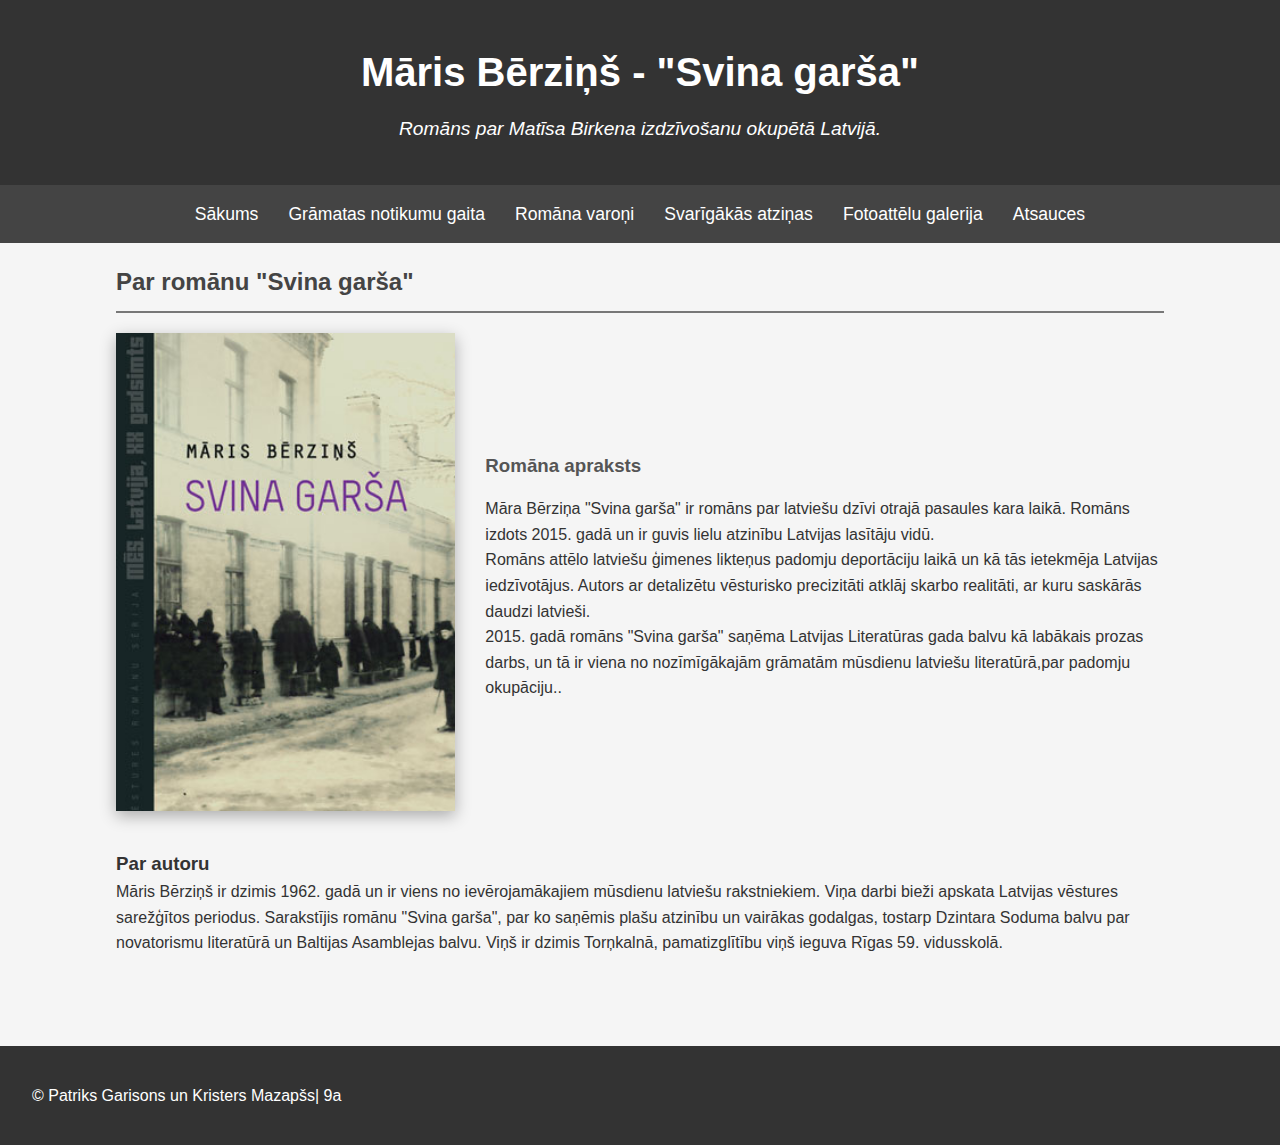
<file: index.html>
<!DOCTYPE html>
<html lang="lv">
<head>
    <meta charset="UTF-8">
    <meta name="viewport" content="width=device-width, initial-scale=1.0">
<link rel="stylesheet" href="style.css">

    <title>Māris Bērziņš - "Svina garša"</title>
</head>
<body>
    <!-- Galvene -->
    <header>
        <div class="container">
            <h1>Māris Bērziņš - "Svina garša"</h1>
            <p>Romāns par Matīsa Birkena izdzīvošanu okupētā Latvijā.</p>
        </div>
    </header>
    
    <!-- Navigācija -->
    <nav>
        <ul>
            <li><a href="index.html">Sākums</a></li>
            <li><a href="notikumu-gaita.html">Grāmatas notikumu gaita</a></li>
            <li><a href="varoni.html">Romāna varoņi</a></li>
            <li><a href="atzinas.html">Svarīgākās atziņas</a></li>
            <li><a href="galerija.html">Fotoattēlu galerija</a></li>
            <li><a href="atsauces.html">Atsauces</a></li>
        </ul>
    </nav>
    
    <!-- Galvenais saturs - Sākumlapa -->
    <main class="container" id="sakums">
        <section>
            <h2>Par romānu "Svina garša"</h2>
            <div class="book-info">
                <div class="book-cover">
                    <img src="./bildes/gramatas_vaks.jpg" alt="Grāmatas 'Svina garša' vāks">
                </div>
                <div class="book-description">
                    <h3>Romāna apraksts</h3>
                    <p>Māra Bērziņa "Svina garša" ir romāns par latviešu dzīvi otrajā pasaules kara laikā. Romāns izdots 2015. gadā un ir guvis lielu atzinību Latvijas lasītāju vidū.</p>
                    <p>Romāns attēlo latviešu ģimenes likteņus padomju deportāciju laikā un kā tās ietekmēja Latvijas iedzīvotājus. Autors ar detalizētu vēsturisko precizitāti atklāj skarbo realitāti, ar kuru saskārās daudzi latvieši.</p>
                    <p>2015. gadā romāns "Svina garša" saņēma Latvijas Literatūras gada balvu kā labākais prozas darbs, un tā ir viena no nozīmīgākajām grāmatām mūsdienu latviešu literatūrā,par padomju okupāciju..</p>
                </div>
            </div>
            <div>
                <h3>Par autoru</h3>
                <p>Māris Bērziņš ir dzimis 1962. gadā un ir viens no ievērojamākajiem mūsdienu latviešu rakstniekiem. Viņa darbi bieži apskata Latvijas vēstures sarežģītos periodus. Sarakstījis romānu "Svina garša", par ko saņēmis plašu atzinību un vairākas godalgas, tostarp Dzintara Soduma balvu par novatorismu literatūrā un Baltijas Asamblejas balvu. Viņš ir dzimis Torņkalnā, pamatizglītību viņš ieguva Rīgas 59. vidusskolā.</p>
            </div>
        </section>
    </main>
    <!-- Kājene -->
    <footer>
        <div class="container-names">
            <p>© Patriks Garisons un Kristers Mazapšs| 9a</p>
        </div>
    </footer>
    

</body>
</html>
</file>
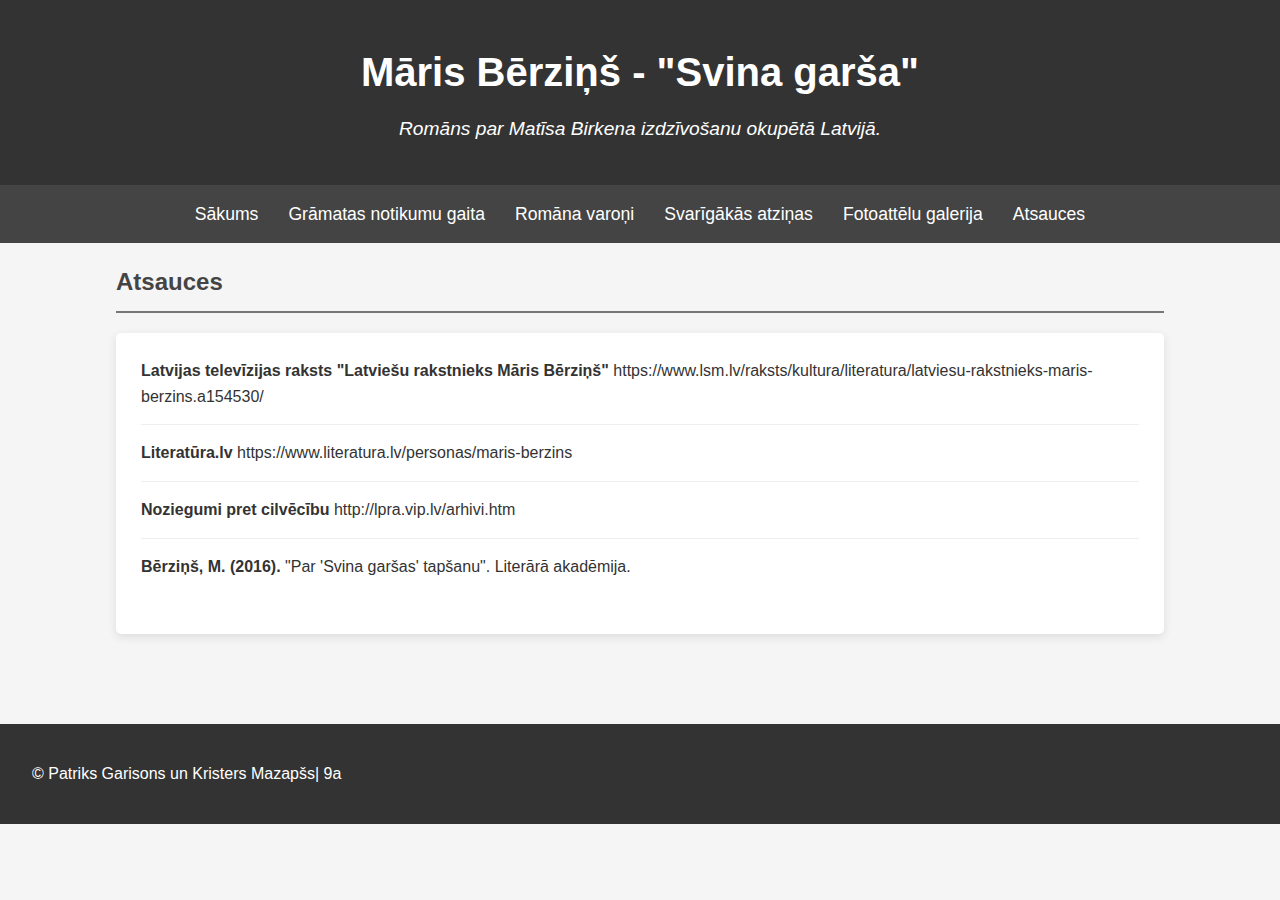
<file: atsauces.html>
<!DOCTYPE html>
<html lang="lv">

<head>
    <meta charset="UTF-8">
    <meta name="viewport" content="width=device-width, initial-scale=1.0">
    <link rel="stylesheet" href="atsauces.css">

    <title>Māris Bērziņš - "Svina garša"</title>
</head>

<body>
    <!-- Galvene -->
    <header>
        <div class="container">
            <h1>Māris Bērziņš - "Svina garša"</h1>
            <p>Romāns par Matīsa Birkena izdzīvošanu okupētā Latvijā.</p>
        </div>
    </header>

    <!-- Navigācija -->
    <nav>
        <ul>
            <li><a href="index.html">Sākums</a></li>
            <li><a href="notikumu-gaita.html">Grāmatas notikumu gaita</a></li>
            <li><a href="varoni.html">Romāna varoņi</a></li>
            <li><a href="atzinas.html">Svarīgākās atziņas</a></li>
            <li><a href="galerija.html">Fotoattēlu galerija</a></li>
            <li><a href="atsauces.html">Atsauces</a></li>
        </ul>
    </nav>
    <!-- Svarīgākās atziņas -->
<div id="atsauces">
    <div class="container">
        <section>
            <h2>Atsauces</h2>
            <div class="references">
                <ul>
                 
                   
                    <li>
                        <strong>Latvijas televīzijas raksts "Latviešu rakstnieks Māris Bērziņš"
                            </strong> https://www.lsm.lv/raksts/kultura/literatura/latviesu-rakstnieks-maris-berzins.a154530/
                    </li>
                   
                    <li>
                        <strong>Literatūra.lv </strong> https://www.literatura.lv/personas/maris-berzins
                    </li>
                    <li>
                        <strong>Noziegumi pret cilvēcību</strong> http://lpra.vip.lv/arhivi.htm
                    </li>
                    <li>
                        <strong>Bērziņš, M. (2016).</strong> "Par 'Svina garšas' tapšanu". Literārā akadēmija.
                    </li>
                </ul>
            </div>
        </section>
    </div>
</div>
    <footer>
        <div class="container-names">
            <p>© Patriks Garisons un Kristers Mazapšs| 9a</p>
        </div>
    </footer>


</body>

</html>
</file>
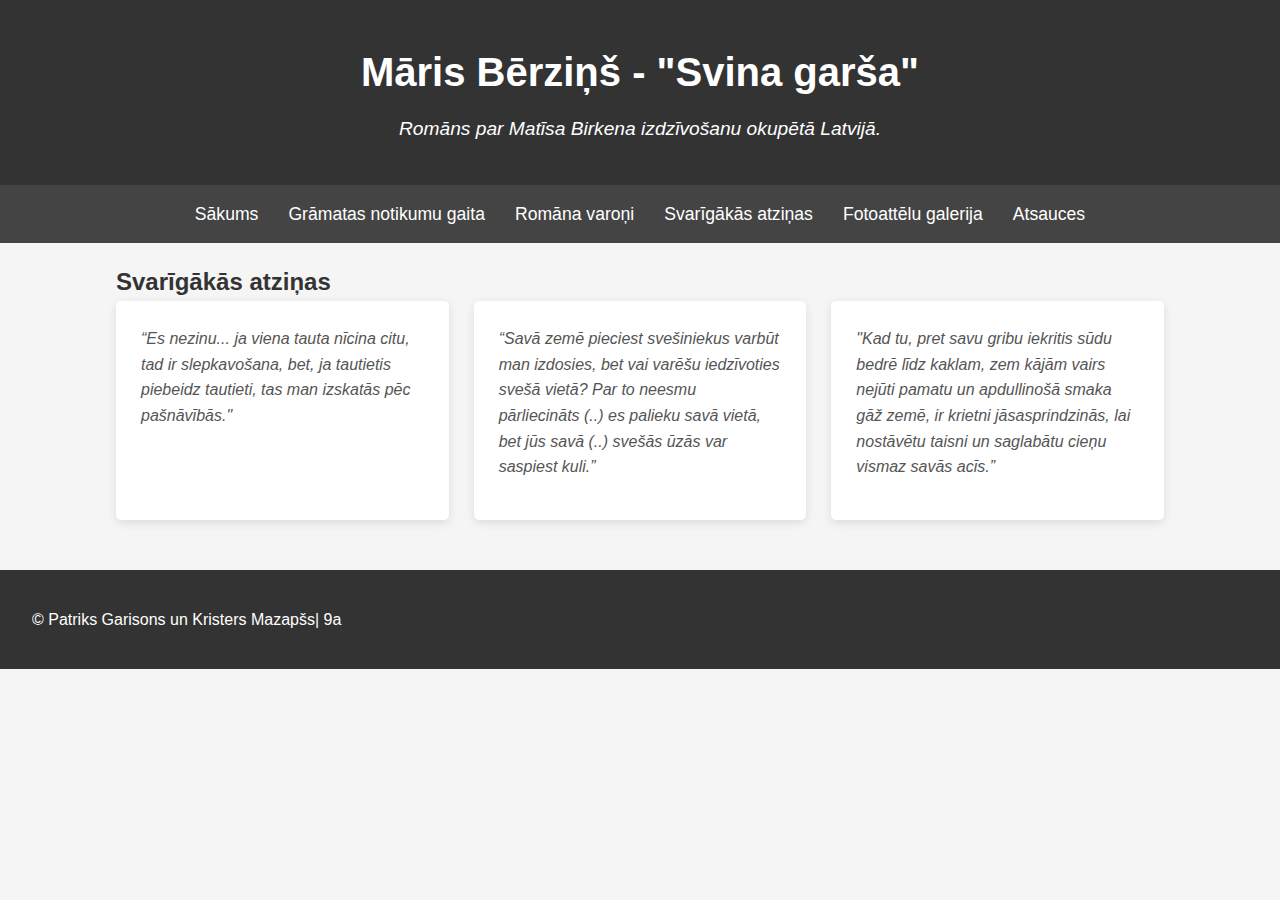
<file: atzinas.html>
<!DOCTYPE html>
<html lang="lv">

<head>
    <meta charset="UTF-8">
    <meta name="viewport" content="width=device-width, initial-scale=1.0">
    <link rel="stylesheet" href="atzinas.css">

    <title>Māris Bērziņš - "Svina garša"</title>
</head>

<body>
    <!-- Galvene -->
    <header>
        <div class="container">
            <h1>Māris Bērziņš - "Svina garša"</h1>
            <p>Romāns par Matīsa Birkena izdzīvošanu okupētā Latvijā.</p>
        </div>
    </header>

    <!-- Navigācija -->
    <nav>
        <ul>
            <li><a href="index.html">Sākums</a></li>
            <li><a href="notikumu-gaita.html">Grāmatas notikumu gaita</a></li>
            <li><a href="varoni.html">Romāna varoņi</a></li>
            <li><a href="atzinas.html">Svarīgākās atziņas</a></li>
            <li><a href="galerija.html">Fotoattēlu galerija</a></li>
            <li><a href="atsauces.html">Atsauces</a></li>
        </ul>
    </nav>
    <!-- Svarīgākās atziņas -->
    <div id="atzinas">
        <div class="container">
            <section>
                <h2>Svarīgākās atziņas</h2>
                <div class="quotes">
                    <div class="quote-card">
                        <blockquote>“Es nezinu... ja viena tauta nīcina citu, tad ir slepkavošana, bet, ja tautietis piebeidz tautieti, tas man izskatās pēc pašnāvībās."</blockquote>
                        <p class="context"> 
                        
                        </p>
                    </div>
    
                    
    
                    <div class="quote-card">
                        <blockquote>“Savā zemē pieciest svešiniekus varbūt man izdosies, bet vai varēšu iedzīvoties svešā vietā? Par to neesmu pārliecināts (..) es palieku savā vietā, bet jūs savā (..) svešās ūzās var saspiest kuli.”</blockquote>
                        <p class="context"></p>
                    </div>
    
                    
    
                    <div class="quote-card">
                        <blockquote>"Kad tu, pret savu gribu iekritis sūdu bedrē līdz kaklam, zem kājām vairs nejūti pamatu un apdullinošā smaka gāž zemē, ir krietni jāsasprindzinās, lai nostāvētu taisni un saglabātu cieņu vismaz savās acīs.”</blockquote>
                        <p class="context"></p>
                    </div>
    
                   
                </div>
            </section>
        </div>
    </div>
        <footer>
            <div class="container-names">
                <p>© Patriks Garisons un Kristers Mazapšs| 9a</p>
            </div>
        </footer>
        
        
        </body>
        
        </html>
</file>
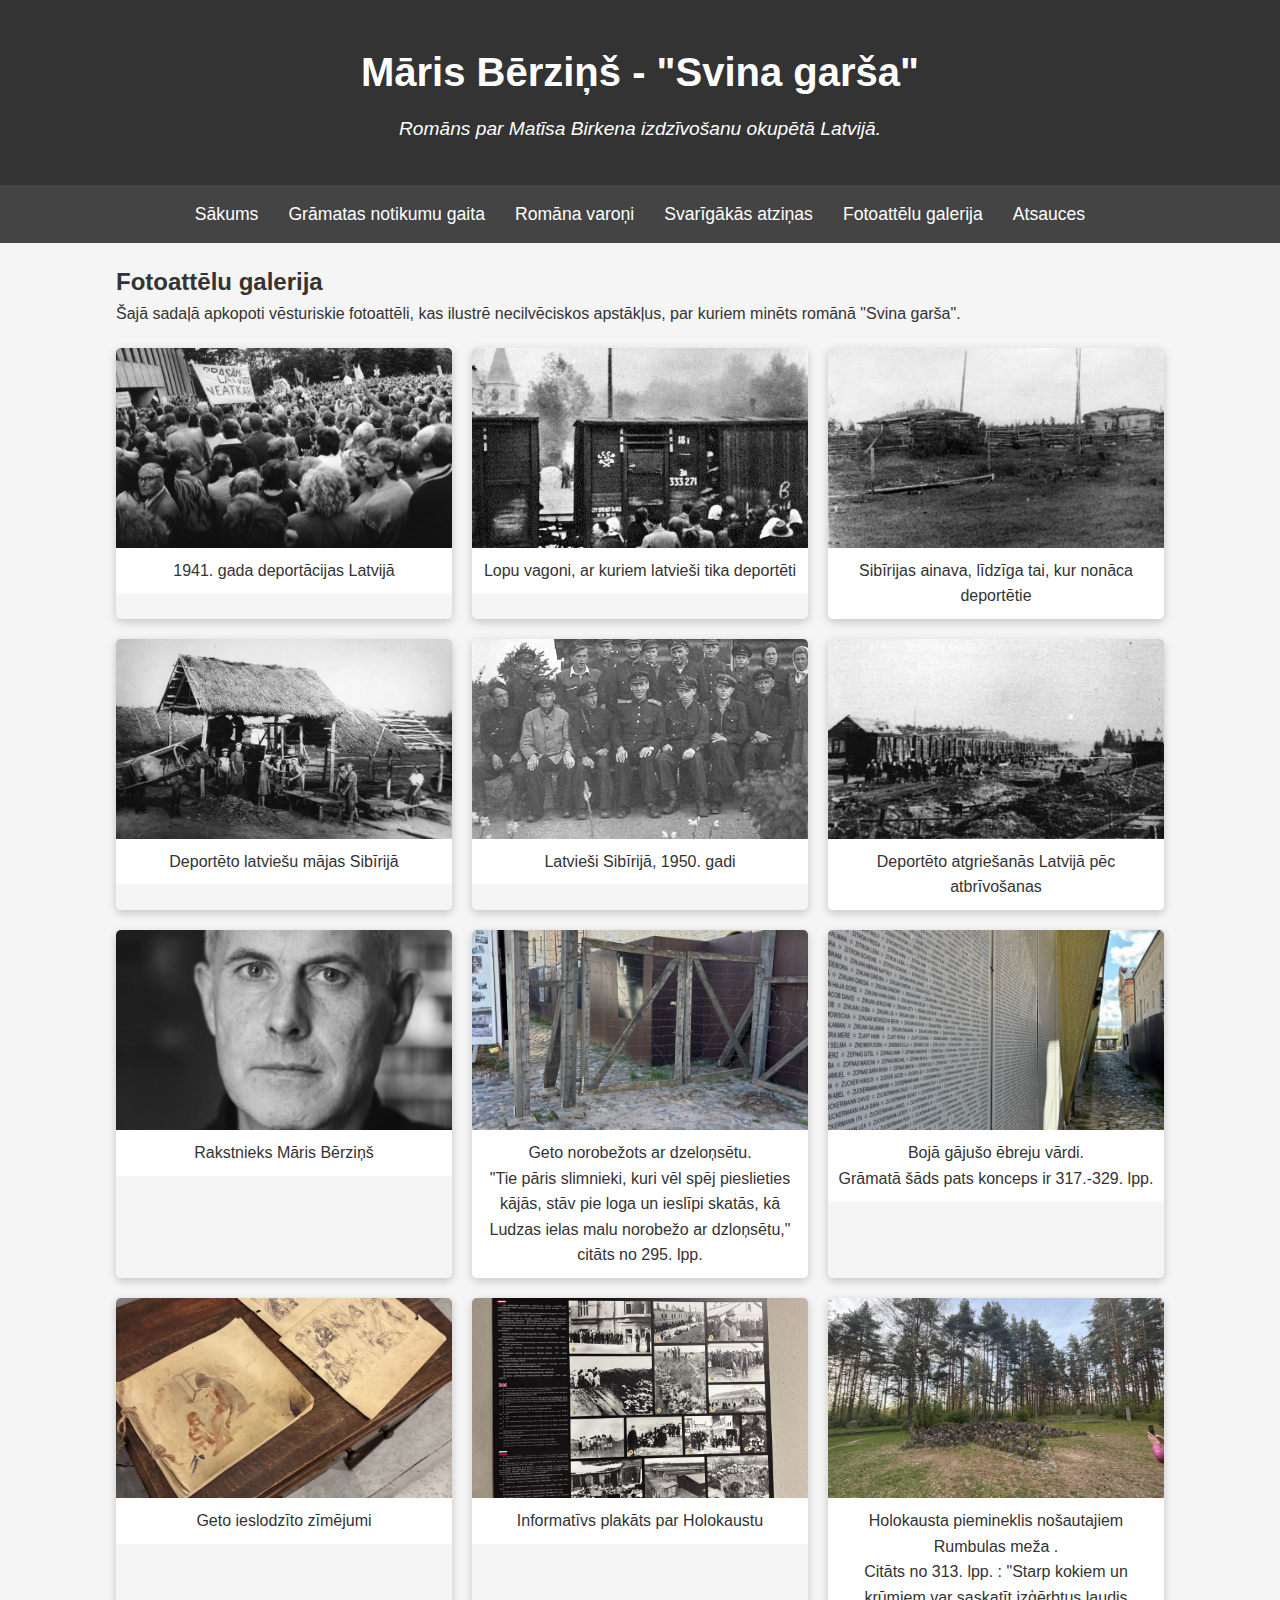
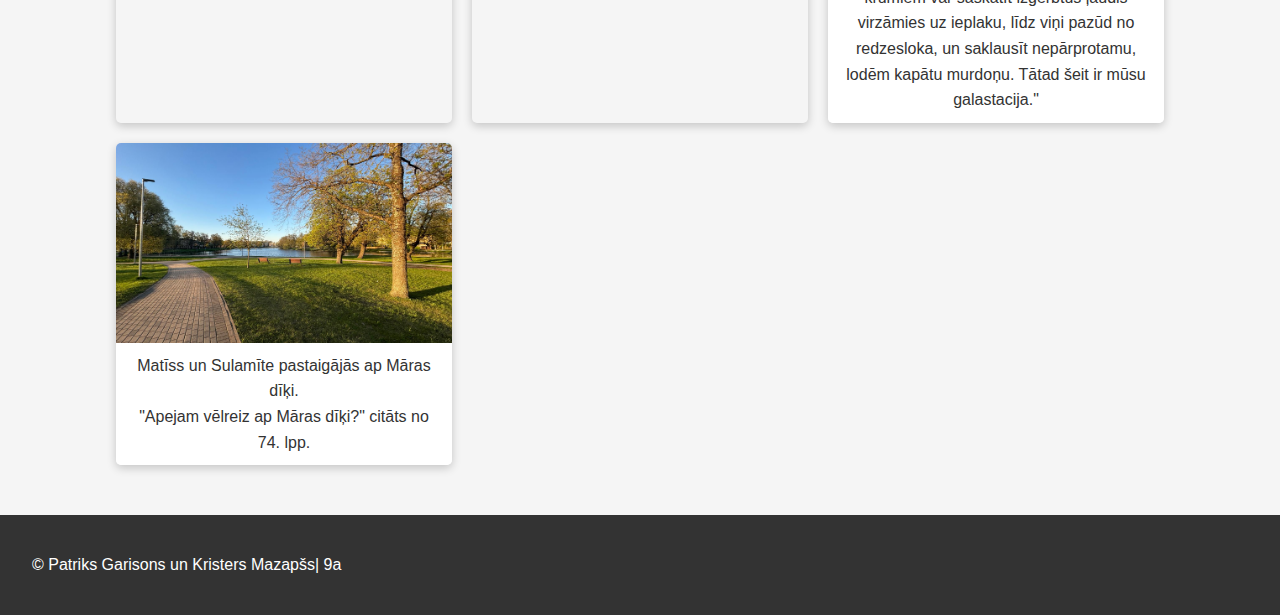
<file: galerija.html>
<!DOCTYPE html>
<html lang="lv">

<head>
    <meta charset="UTF-8">
    <meta name="viewport" content="width=device-width, initial-scale=1.0">
    <link rel="stylesheet" href="galerija.css">

    <title>Māris Bērziņš - "Svina garša"</title>
</head>

<body>
    <!-- Galvene -->
    <header>
        <div class="container">
            <h1>Māris Bērziņš - "Svina garša"</h1>
            <p>Romāns par Matīsa Birkena izdzīvošanu okupētā Latvijā.</p>
        </div>
    </header>

    <!-- Navigācija -->
    <nav>
        <ul>
            <li><a href="index.html">Sākums</a></li>
            <li><a href="notikumu-gaita.html">Grāmatas notikumu gaita</a></li>
            <li><a href="varoni.html">Romāna varoņi</a></li>
            <li><a href="atzinas.html">Svarīgākās atziņas</a></li>
            <li><a href="galerija.html">Fotoattēlu galerija</a></li>
            <li><a href="atsauces.html">Atsauces</a></li>
        </ul>
    </nav>
    <!-- Fotoattēlu galerija -->
    <div id="galerija" >
        <div class="container">
            <section>
                <h2>Fotoattēlu galerija</h2>
                <p class="galerija_text">Šajā sadaļā apkopoti vēsturiskie fotoattēli, kas ilustrē necilvēciskos apstākļus, par kuriem minēts romānā "Svina garša".</p>
                <div class="gallery">
                    <div class="gallery-item">
                        <img src="bildes/cilveki_deportacija.jpeg" alt="1941. gada deportācijas Latvijā">
                        <div class="gallery-caption">1941. gada deportācijas Latvijā</div>
                    </div>
    
                    <div class="gallery-item">
                        <img src="bildes/deportacija.jpeg" alt="Lopu vagoni, ar kuriem latvieši tika deportēti">
                        <div class="gallery-caption">Lopu vagoni, ar kuriem latvieši tika deportēti</div>
                    </div>
    
                    <div class="gallery-item">
                        <img src="bildes/sibirijas_ainavas.jpeg" alt="Sibīrijas ainava">
                        <div class="gallery-caption">Sibīrijas ainava, līdzīga tai, kur nonāca deportētie</div>
                    </div>
    
                    <div class="gallery-item">
                        <img src="bildes/deportacijas_ainas.jpeg" alt="Deportēto latviešu mājas Sibīrijā">
                        <div class="gallery-caption">Deportēto latviešu mājas Sibīrijā</div>
                    </div>
    
                    <div class="gallery-item">
                        <img src="bildes/latviesi_sibirija.jpg" alt="Latvieši Sibīrijā">
                        <div class="gallery-caption">Latvieši Sibīrijā, 1950. gadi</div>
                    </div>
    
                    <div class="gallery-item">
                        <img src="bildes/atgriezsanas.jpeg" alt="Atgriešanās Latvijā">
                        <div class="gallery-caption">Deportēto atgriešanās Latvijā pēc atbrīvošanas</div>
                    </div>
    
                    <div class="gallery-item">
                        <img src="bildes/maris_berins.jpg" alt="Māris Bērziņš">
                        <div class="gallery-caption">Rakstnieks Māris Bērziņš</div>
                    </div>
    
                    <div class="gallery-item">
                        <img src="bildes/varti.jpeg" alt="vārti">
                        <div class="gallery-caption">Geto norobežots ar dzeloņsētu. <br> "Tie pāris slimnieki, kuri vēl spēj pieslieties kājās, stāv pie loga un ieslīpi skatās, kā Ludzas ielas malu norobežo ar dzloņsētu," citāts no 295. lpp.</div>
                    </div>
                    <div class="gallery-item">
                        <img src="bildes/zidu_siena.jpeg" alt="ebreju vardi">
                        <div class="gallery-caption">Bojā gājušo ēbreju vārdi.
                            <br>Grāmatā šāds pats konceps ir 317.-329. lpp.
                        </div>
                    </div>
                    <div class="gallery-item">
                        <img src="bildes/geto zimejumi.jpeg" alt="zimejumi">
                        <div class="gallery-caption">Geto ieslodzīto zīmējumi</div>
                    </div>
                    <div class="gallery-item">
                        <img src="bildes/plakats.jpeg" alt="plakats">
                        <div class="gallery-caption">Informatīvs plakāts par Holokaustu</div>
                    </div>
                    <div class="gallery-item">
                        <img src="bildes/piemineklis.jpeg" alt="piemineklis">
                        <div class="gallery-caption">Holokausta piemineklis nošautajiem Rumbulas meža . <br>Citāts no 313. lpp. : "Starp kokiem un krūmiem var saskatīt izģērbtus ļaudis virzāmies uz ieplaku, līdz viņi pazūd no redzesloka, un saklausīt nepārprotamu, lodēm kapātu murdoņu. Tātad šeit ir mūsu galastacija."</div>
                    </div>
                    <div class="gallery-item">
                        <img src="bildes/maras_dikis.jpeg" alt="maras dikis">
                        <div class="gallery-caption">Matīss un Sulamīte pastaigājās ap Māras dīķi.<br> "Apejam vēlreiz ap Māras dīķi?" citāts no 74. lpp.</div>
                    </div>
                </div>
                
            </section>
        </div>
    </div>
        <footer>
            <div class="container-names">
                <p>© Patriks Garisons un Kristers Mazapšs| 9a</p>
            </div>
        </footer>
        
        
        </body>
        
        </html>
</file>
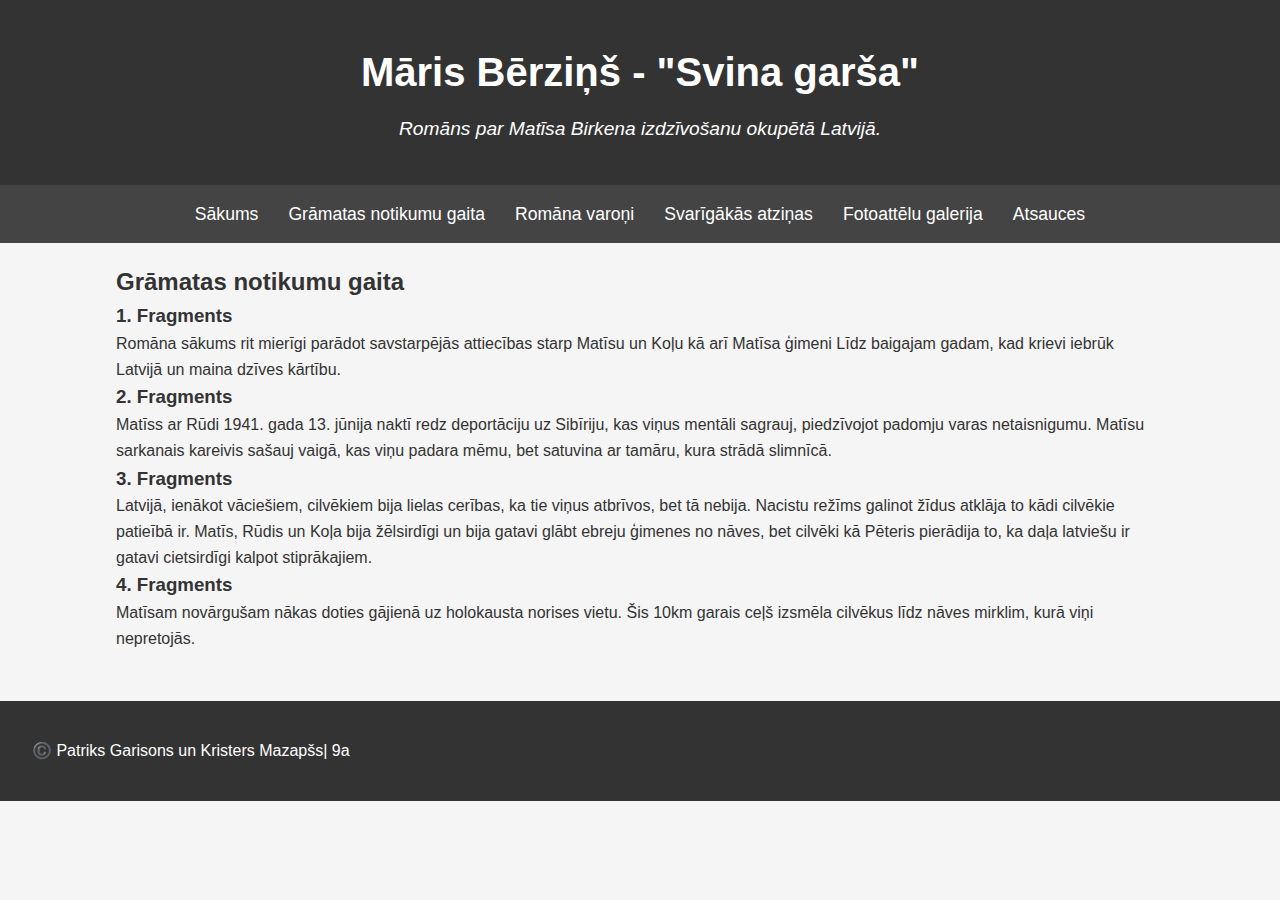
<file: notikumu-gaita.html>
<!DOCTYPE html>
<html lang="lv">

<head>
    <meta charset="UTF-8">
    <meta name="viewport" content="width=device-width, initial-scale=1.0">
    <link rel="stylesheet" href="notikumu-gaita.css">

    <title>Māris Bērziņš - "Svina garša"</title>
</head>

<body>
    <!-- Galvene -->
    <header>
        <div class="container">
            <h1>Māris Bērziņš - "Svina garša"</h1>
            <p>Romāns par Matīsa Birkena izdzīvošanu okupētā Latvijā.</p>
        </div>
    </header>

    <!-- Navigācija -->
    <nav>
        <ul>
            <li><a href="index.html">Sākums</a></li>
            <li><a href="notikumu-gaita.html">Grāmatas notikumu gaita</a></li>
            <li><a href="varoni.html">Romāna varoņi</a></li>
            <li><a href="atzinas.html">Svarīgākās atziņas</a></li>
            <li><a href="galerija.html">Fotoattēlu galerija</a></li>
            <li><a href="atsauces.html">Atsauces</a></li>
        </ul>
    </nav>
    <!-- Grāmatas notikumu gaita -->
    <div id="notikumu-gaita">
        <div class="container">
            <section>
                <h2>Grāmatas notikumu gaita</h2>
                <div class="timeline">
                    <div class="timeline-item">
                        <h3>1. Fragments</h3>
                        <p>Romāna sākums rit mierīgi parādot savstarpējās attiecības starp Matīsu un Koļu kā arī Matīsa ģimeni Līdz baigajam gadam, kad krievi
                            iebrūk Latvijā un maina dzīves kārtību.  </p>
                    </div>
    
                    <div class="timeline-item">
                        <h3>2. Fragments</h3>
                        <p>Matīss ar Rūdi 1941. gada 13. jūnija naktī redz deportāciju uz Sibīriju, kas viņus mentāli sagrauj, piedzīvojot padomju varas netaisnigumu.
                            Matīsu sarkanais kareivis sašauj vaigā, kas viņu padara mēmu, bet satuvina ar tamāru, kura strādā slimnīcā.
                        </p>
                    </div>
    
                    <div class="timeline-item">
                        <h3>3. Fragments</h3>
                        <p>Latvijā, ienākot vāciešiem, cilvēkiem bija lielas cerības, ka tie viņus atbrīvos, bet tā nebija. Nacistu režīms galinot žīdus atklāja to kādi cilvēkie patieībā ir.
                            Matīs, Rūdis un Koļa bija žēlsirdīgi un bija gatavi glābt ebreju ģimenes no nāves, bet cilvēki kā Pēteris pierādija to, ka daļa latviešu ir gatavi cietsirdīgi kalpot stiprākajiem. 
                        </p>
                    </div>
    
                    <div class="timeline-item">
                        <h3>4. Fragments</h3>
                        <p>Matīsam novārgušam nākas doties gājienā uz holokausta norises vietu. Šis 10km garais ceļš izsmēla cilvēkus līdz nāves mirklim, kurā viņi nepretojās.</p>
                    </div>
                </div>
            </section>
        </div>
    </div>
        <!-- Kājene -->
        <footer>
            <div class="container-names">
                <p>©️ Patriks Garisons un Kristers Mazapšs| 9a</p>
            </div>
        </footer>
        
        
        </body>
        
        </html>
</file>
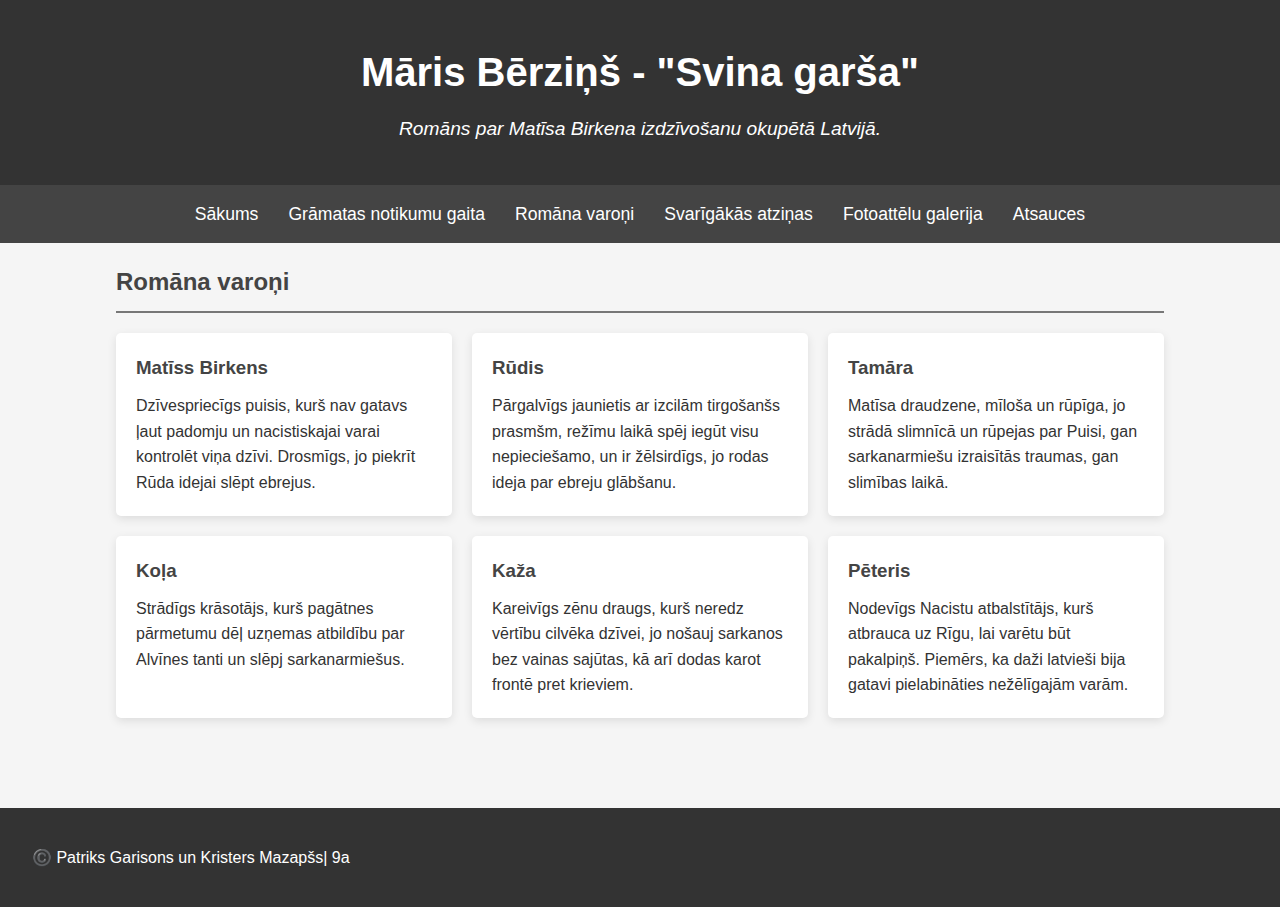
<file: varoni.html>
<!DOCTYPE html>
<html lang="lv">

<head>
    <meta charset="UTF-8">
    <meta name="viewport" content="width=device-width, initial-scale=1.0">
    <link rel="stylesheet" href="varoni.css">

    <title>Māris Bērziņš - "Svina garša"</title>
</head>

<body>
    <!-- Galvene -->
    <header>
        <div class="container">
            <h1>Māris Bērziņš - "Svina garša"</h1>
            <p>Romāns par Matīsa Birkena izdzīvošanu okupētā Latvijā.</p>
        </div>
    </header>

    <!-- Navigācija -->
    <nav>
        <ul>
            <li><a href="index.html">Sākums</a></li>
            <li><a href="notikumu-gaita.html">Grāmatas notikumu gaita</a></li>
            <li><a href="varoni.html">Romāna varoņi</a></li>
            <li><a href="atzinas.html">Svarīgākās atziņas</a></li>
            <li><a href="galerija.html">Fotoattēlu galerija</a></li>
            <li><a href="atsauces.html">Atsauces</a></li>
        </ul>
    </nav>
    <div id="varoni">
        <div class="container">
            <section>
                <h2>Romāna varoņi</h2>
                <div class="characters-list">
                    <div class="character-card">
                        <h3>Matīss Birkens</h3>
                        <p>Dzīvespriecīgs puisis, kurš nav gatavs ļaut padomju un nacistiskajai varai kontrolēt viņa dzīvi. Drosmīgs, jo piekrīt Rūda idejai slēpt ebrejus.</p>
                    </div>
    
                    <div class="character-card">
                        <h3>Rūdis</h3>
                        <p>Pārgalvīgs jaunietis ar izcilām tirgošanšs prasmšm, režīmu laikā spēj iegūt visu nepieciešamo, un ir žēlsirdīgs, jo rodas ideja par ebreju glābšanu.</p>
                    </div>
    
                    <div class="character-card">
                        <h3>Tamāra</h3>
                        <p>Matīsa draudzene, mīloša un rūpīga, jo strādā slimnīcā un rūpejas par Puisi, gan sarkanarmiešu izraisītās traumas, gan slimības laikā. </p>
                    </div>
    
                    <div class="character-card">
                        <h3>Koļa</h3>
                        <p>Strādīgs krāsotājs, kurš pagātnes pārmetumu dēļ uzņemas atbildību par Alvīnes tanti un slēpj sarkanarmiešus.</p>
                    </div>
    
                    <div class="character-card">
                        <h3>Kaža</h3>
                        <p>Kareivīgs zēnu draugs, kurš neredz vērtību cilvēka dzīvei, jo nošauj sarkanos bez vainas sajūtas, kā arī dodas karot frontē pret krieviem.</p>
                    </div>
    
                    <div class="character-card">
                        <h3>Pēteris</h3>
                        <p>Nodevīgs Nacistu atbalstītājs, kurš atbrauca uz Rīgu, lai varētu būt pakalpiņš. Piemērs, ka daži latvieši bija gatavi pielabināties nežēlīgajām varām. </p>
                    </div>
                </div>
            </section>
        </div>
    </div>
        <footer>
            <div class="container-names">
                <p>©️ Patriks Garisons un Kristers Mazapšs| 9a</p>
            </div>
        </footer>
        
        
        </body>
        
        </html>
</file>
<file: style.css>
* {
        margin: 0;
        padding: 0;
        box-sizing: border-box;
        font-family: 'Segoe UI', Tahoma, Geneva, Verdana, sans-serif;
    }
    
    body {
        background-color: #f5f5f5;
        color: #333;
        line-height: 1.6;
    }
    
    .container {
        width: 85%;
        max-width: 1200px;
        margin: 0 auto;
        padding: 20px;
    }
    
    /* Galvene */
    header {
        background-color: #333;
        color: white;
        padding: 20px 0;
        text-align: center;
    }
    
    header h1 {
        font-size: 2.5rem;
        margin-bottom: 10px;
    }
    
    header p {
        font-style: italic;
        font-size: 1.2rem;
    }
    
    /* Navigācija */
    nav {
        background-color: #444;
        padding: 15px 0;
    }
    
    nav ul {
        list-style-type: none;
        display: flex;
        justify-content: center;
        flex-wrap: wrap;
    }
    
    nav ul li {
        margin: 0 15px;
    }
    
    nav ul li a {
        color: white;
        text-decoration: none;
        font-size: 1.1rem;
        transition: color 0.3s;
    }
    
    nav ul li a:hover {
        color: #ccc;
    }
    
    /* Galvenais saturs */
    main {
        min-height: 70vh;
        padding: 40px 0;
    }
    
    section {
        margin-bottom: 40px;
    }
    
    h2 {
        color: #444;
        margin-bottom: 20px;
        padding-bottom: 10px;
        border-bottom: 2px solid #777;
    }
    
    /* Sākumlapas stilojums */
    .book-info {
        display: flex;
        flex-wrap: wrap;
        gap: 30px;
        margin-bottom: 30px;
    }
    
    .book-cover {
        flex: 1;
        min-width: 250px;
        max-width: 350px;
    }
    
    .book-cover img {
        width: 100%;
        box-shadow: 0 5px 15px rgba(0,0,0,0.3);
    }
    
    .book-description {
        flex: 2;
        min-width: 300px;
        align-content: center;
    }
    
    .book-description h3 {
        margin-bottom: 15px;
        color: #555;
    }
    
    /* Kājene */
    footer {
        background-color: #333;
        color: white;
        text-align: start;
        padding: 2rem;
        margin-top: 30px;
    }
    
    footer p {
        margin: 5px 0;
    }
</file>
<file: atsauces.css>
* {
    margin: 0;
    padding: 0;
    box-sizing: border-box;
    font-family: 'Segoe UI', Tahoma, Geneva, Verdana, sans-serif;
}

body {
    background-color: #f5f5f5;
    color: #333;
    line-height: 1.6;
}

.container {
    width: 85%;
    max-width: 1200px;
    margin: 0 auto;
    padding: 20px;
}

/* Galvene */
header {
    background-color: #333;
    color: white;
    padding: 20px 0;
    text-align: center;
}

header h1 {
    font-size: 2.5rem;
    margin-bottom: 10px;
}

header p {
    font-style: italic;
    font-size: 1.2rem;
}

/* Navigācija */
nav {
    background-color: #444;
    padding: 15px 0;
}

nav ul {
    list-style-type: none;
    display: flex;
    justify-content: center;
    flex-wrap: wrap;
}

nav ul li {
    margin: 0 15px;
}

nav ul li a {
    color: white;
    text-decoration: none;
    font-size: 1.1rem;
    transition: color 0.3s;
}

nav ul li a:hover {
    color: #ccc;
}

/* Galvenais saturs */
main {
    min-height: 70vh;
    padding: 40px 0;
}

section {
    margin-bottom: 40px;
}

h2 {
    color: #444;
    margin-bottom: 20px;
    padding-bottom: 10px;
    border-bottom: 2px solid #777;
}


/* Atsauces */
.references {
    background-color: white;
    padding: 25px;
    border-radius: 5px;
    box-shadow: 0 3px 10px rgba(0, 0, 0, 0.1);
}

.references ul {
    list-style-type: none;
}

.references li {
    margin-bottom: 15px;
    padding-bottom: 15px;
    border-bottom: 1px solid #eee;
}

.references li:last-child {
    border-bottom: none;
}


/* Kājene */
footer {
    background-color: #333;
    color: white;
    text-align: start;
    padding: 2rem;
    margin-top: 30px;
}

footer p {
    margin: 5px 0;
}
</file>
<file: atzinas.css>
* {
    margin: 0;
    padding: 0;
    box-sizing: border-box;
    font-family: 'Segoe UI', Tahoma, Geneva, Verdana, sans-serif;
}

body {
    background-color: #f5f5f5;
    color: #333;
    line-height: 1.6;
}

.container {
    width: 85%;
    max-width: 1200px;
    margin: 0 auto;
    padding: 20px;
}

/* Galvene */
header {
    background-color: #333;
    color: white;
    padding: 20px 0;
    text-align: center;
}

header h1 {
    font-size: 2.5rem;
    margin-bottom: 10px;
}

header p {
    font-style: italic;
    font-size: 1.2rem;
}

/* Navigācija */
nav {
    background-color: #444;
    padding: 15px 0;
}

nav ul {
    list-style-type: none;
    display: flex;
    justify-content: center;
    flex-wrap: wrap;
}

nav ul li {
    margin: 0 15px;
}

nav ul li a {
    color: white;
    text-decoration: none;
    font-size: 1.1rem;
    transition: color 0.3s;
}

nav ul li a:hover {
    color: #ccc;
}


/* Atziņu sekcija */
.quotes {
    display: grid;
    grid-template-columns: repeat(auto-fill, minmax(300px, 1fr));
    gap: 25px;
}

.quote-card {
    background-color: white;
    padding: 25px;
    border-radius: 5px;
    box-shadow: 0 3px 10px rgba(0, 0, 0, 0.1);
}

.quote-card blockquote {
    font-style: italic;
    color: #555;
    margin-bottom: 15px;
}

.quote-card .context {
    font-size: 0.9rem;
    color: #777;
}

/* Kājene */
footer {
    background-color: #333;
    color: white;
    text-align: start;
    padding: 2rem;
    margin-top: 30px;
}

footer p {
    margin: 5px 0;
}
</file>
<file: galerija.css>
* {
    margin: 0;
    padding: 0;
    box-sizing: border-box;
    font-family: 'Segoe UI', Tahoma, Geneva, Verdana, sans-serif;
}

body {
    background-color: #f5f5f5;
    color: #333;
    line-height: 1.6;
}

.container {
    width: 85%;
    max-width: 1200px;
    margin: 0 auto;
    padding: 20px;
}

/* Galvene */
header {
    background-color: #333;
    color: white;
    padding: 20px 0;
    text-align: center;
}

header h1 {
    font-size: 2.5rem;
    margin-bottom: 10px;
}

header p {
    font-style: italic;
    font-size: 1.2rem;
}

/* Navigācija */
nav {
    background-color: #444;
    padding: 15px 0;
}

nav ul {
    list-style-type: none;
    display: flex;
    justify-content: center;
    flex-wrap: wrap;
}

nav ul li {
    margin: 0 15px;
}

nav ul li a {
    color: white;
    text-decoration: none;
    font-size: 1.1rem;
    transition: color 0.3s;
}

nav ul li a:hover {
    color: #ccc;
}

.galerija_text {
    margin-bottom: 1.3rem;
}
/* Fotoattēlu galerija */
.gallery {
    display: grid;
    grid-template-columns: repeat(auto-fill, minmax(250px, 1fr));
    gap: 20px;
}

.gallery-item {
    overflow: hidden;
    border-radius: 5px;
    box-shadow: 0 3px 10px rgba(0, 0, 0, 0.2);
    transition: transform 0.3s;
}

.gallery-item:hover {
    transform: scale(1.03);
}

.gallery-item img {
    width: 100%;
    height: 200px;
    object-fit: cover;
    display: block;
}

.gallery-caption {
    padding: 10px;
    background-color: #fff;
    text-align: center;
}


/* Kājene */
footer {
    background-color: #333;
    color: white;
    text-align: start;
    padding: 2rem;
    margin-top: 30px;
}

footer p {
    margin: 5px 0;
}
</file>
<file: notikumu-gaita.css>
* {
    margin: 0;
    padding: 0;
    box-sizing: border-box;
    font-family: 'Segoe UI', Tahoma, Geneva, Verdana, sans-serif;
}

body {
    background-color: #f5f5f5;
    color: #333;
    line-height: 1.6;
}

.container {
    width: 85%;
    max-width: 1200px;
    margin: 0 auto;
    padding: 20px;
}

/* Galvene */
header {
    background-color: #333;
    color: white;
    padding: 20px 0;
    text-align: center;
}

header h1 {
    font-size: 2.5rem;
    margin-bottom: 10px;
}

header p {
    font-style: italic;
    font-size: 1.2rem;
}

/* Navigācija */
nav {
    background-color: #444;
    padding: 15px 0;
}

nav ul {
    list-style-type: none;
    display: flex;
    justify-content: center;
    flex-wrap: wrap;
}

nav ul li {
    margin: 0 15px;
}

nav ul li a {
    color: white;
    text-decoration: none;
    font-size: 1.1rem;
    transition: color 0.3s;
}

nav ul li a:hover {
    color: #ccc;
}


/* Katra kartīte */
.character-card {
    background-color: #ffffff;
    padding: 20px;
    border-left: 5px solid #444;
    border-radius: 6px;
    box-shadow: 0 4px 12px rgba(0, 0, 0, 0.1);
    transition: transform 0.2s ease;
}

.character-card:hover {
    transform: translateY(-5px);
}

/* Kartītes nosaukums */
.character-card {
    font-size: 1.2rem;
    color: #222;
    margin-bottom: 10px;
}

/* Apraksts */
.character-card p {
    font-size: 1rem;
    color: #555;
    line-height: 1.5;
}

/* Atsauces */
.references {
    background-color: white;
    padding: 25px;
    border-radius: 5px;
    box-shadow: 0 3px 10px rgba(0, 0, 0, 0.1);
}

.references ul {
    list-style-type: none;
}

.references li {
    margin-bottom: 15px;
    padding-bottom: 15px;
    border-bottom: 1px solid #eee;
}

.references li:last-child {
    border-bottom: none;
}

/* Atziņu sekcija */
.quotes {
    display: grid;
    grid-template-columns: repeat(auto-fill, minmax(300px, 1fr));
    gap: 25px;
}

.quote-card {
    background-color: white;
    padding: 25px;
    border-radius: 5px;
    box-shadow: 0 3px 10px rgba(0, 0, 0, 0.1);
}

.quote-card blockquote {
    font-style: italic;
    color: #555;
    margin-bottom: 15px;
}

.quote-card .context {
    font-size: 0.9rem;
    color: #777;
}

/* Kājene */
footer {
    background-color: #333;
    color: white;
    text-align: start;
    padding: 2rem;
    margin-top: 30px;
}

footer p {
    margin: 5px 0;
}
</file>
<file: varoni.css>
* {
    margin: 0;
    padding: 0;
    box-sizing: border-box;
    font-family: 'Segoe UI', Tahoma, Geneva, Verdana, sans-serif;
}

body {
    background-color: #f5f5f5;
    color: #333;
    line-height: 1.6;
}

.container {
    width: 85%;
    max-width: 1200px;
    margin: 0 auto;
    padding: 20px;
}

/* Galvene */
header {
    background-color: #333;
    color: white;
    padding: 20px 0;
    text-align: center;
}

header h1 {
    font-size: 2.5rem;
    margin-bottom: 10px;
}

header p {
    font-style: italic;
    font-size: 1.2rem;
}

/* Navigācija */
nav {
    background-color: #444;
    padding: 15px 0;
}

nav ul {
    list-style-type: none;
    display: flex;
    justify-content: center;
    flex-wrap: wrap;
}

nav ul li {
    margin: 0 15px;
}

nav ul li a {
    color: white;
    text-decoration: none;
    font-size: 1.1rem;
    transition: color 0.3s;
}

nav ul li a:hover {
    color: #ccc;
}

/* Galvenais saturs */
main {
    min-height: 70vh;
    padding: 40px 0;
}

section {
    margin-bottom: 40px;
}

h2 {
    color: #444;
    margin-bottom: 20px;
    padding-bottom: 10px;
    border-bottom: 2px solid #777;
}

.characters-list {
    display: grid;
    grid-template-columns: repeat(auto-fill, minmax(300px, 1fr));
    gap: 20px;
}

.character-card {
    background-color: white;
    padding: 20px;
    border-radius: 5px;
    box-shadow: 0 3px 10px rgba(0, 0, 0, 0.1);
}

.character-card h3 {
    color: #444;
    margin-bottom: 10px;
}
footer {
    background-color: #333;
    color: white;
    text-align: start;
    padding: 2rem;
    margin-top: 30px;
}

footer p {
    margin: 5px 0;
}
</file>
